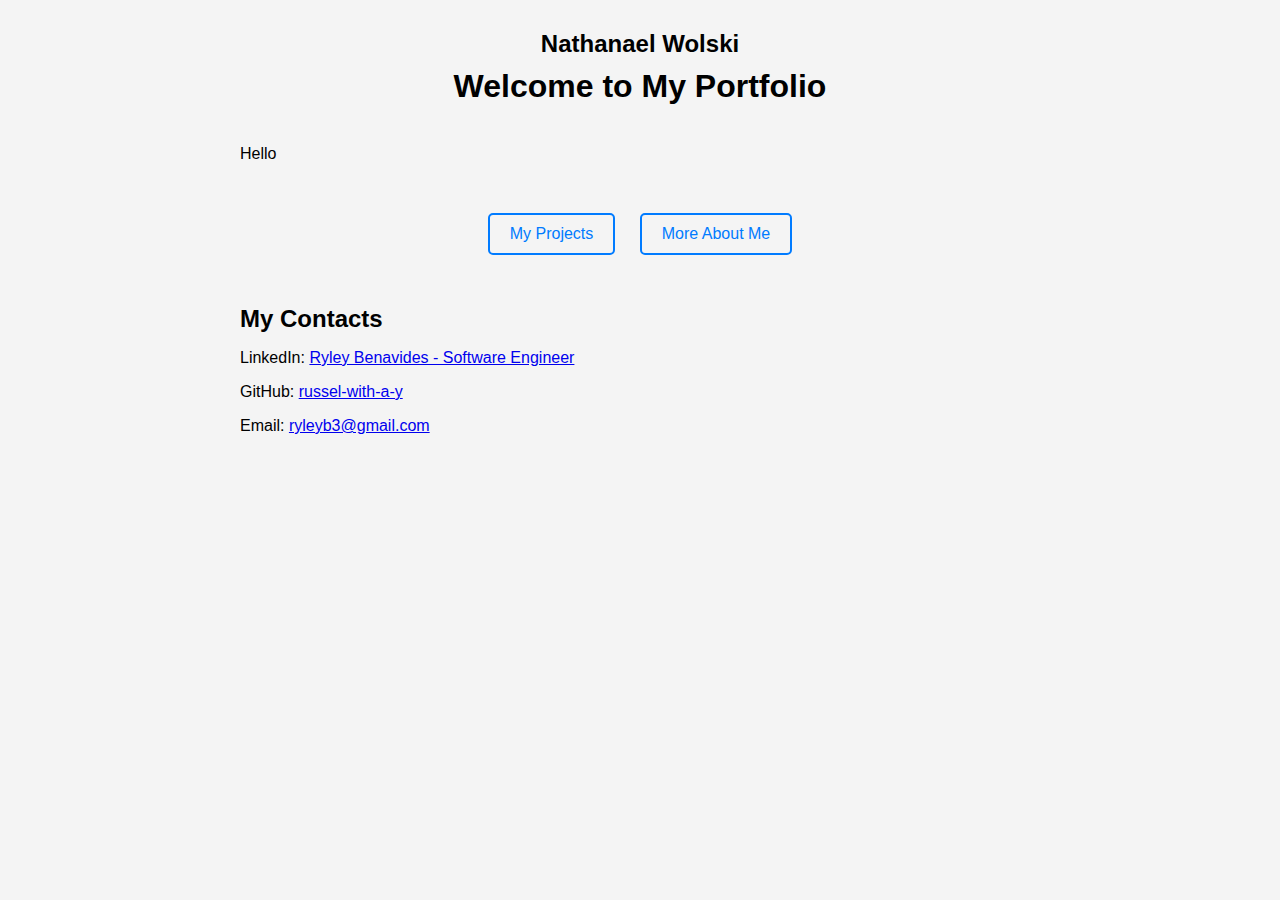
<file: nathanael-wolski/nathanPortfolio.html>
<!DOCTYPE html>
<html lang="en">
<head>
    <meta charset="UTF-8">
    <meta name="viewport" content="width=device-width, initial-scale=1.0">
    <link rel="stylesheet" href="nStyle.css">
    <title>Nathanael Wolski's Portfolio</title>
</head>
<body>

    <h2>Nathanael Wolski</h2>
    <h1>Welcome to My Portfolio</h1>

    <!-- Quick Introduction -->
    <div class="section intro">
        <p>Hello</p>
    </div>

    <!-- Navigation Buttons -->
    <div class="nav-buttons">
        <a href="projects/select" class="btn">My Projects</a>
        <a href="about" class="btn">More About Me</a>
    </div>

    <!-- Resume Button -->
    <!--<a href="resume.pdf" target="_blank" class="btn resume-btn">View My Resume</a>-->

    <!-- Contacts Section -->
    <div class="section contacts">
        <h2>My Contacts</h2>
        <p>LinkedIn: <a href="https://www.linkedin.com/in/ryley-benavides-software-engineer" target="_blank">Ryley Benavides - Software Engineer</a></p>
        <p>GitHub: <a href="https://github.com/russel-with-a-y" target="_blank">russel-with-a-y</a></p>
        <p>Email: <a href="mailto:ryleyb3@gmail.com">ryleyb3@gmail.com</a></p>
    </div>

    <script>
        document.getElementById('message').addEventListener('input', function () {
            var wordCount = this.value.split(/\s+/).length;
            if (wordCount > 250) {
                this.value = this.value.split(/\s+/).slice(0, 250).join(" ");
            }
        });
    </script>
</body>
</html>
</file>
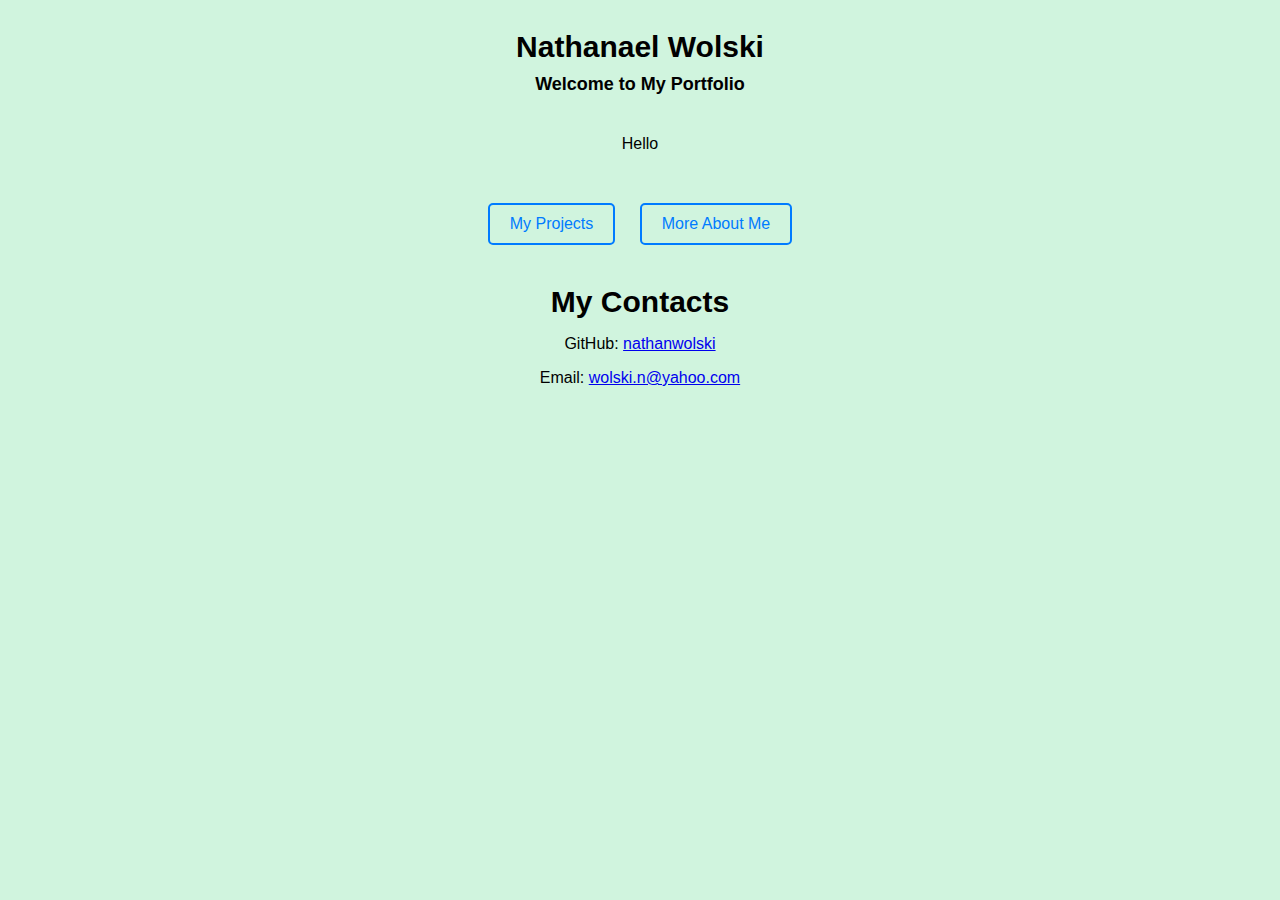
<file: nathanael-wolski/portfolio.html>
<!DOCTYPE html>
<html lang="en">
<head>
    <meta charset="UTF-8">
    <meta name="viewport" content="width=device-width, initial-scale=1.0">
    <link rel="stylesheet" href="nathanStyle.css">
    <title>Nathanael Wolski's Portfolio</title>
</head>
<body>

    <h2>Nathanael Wolski</h2>
    <h1>Welcome to My Portfolio</h1>

    <!-- Quick Introduction -->
    <div class="intro">
        <p>Hello</p>
    </div>

    <!-- Navigation Buttons -->
    <div class="nav-buttons">
        <a href="projects/select" class="btn">My Projects</a>
        <a href="about" class="btn">More About Me</a>
    </div>

    <!-- Resume Button -->
    <!--<a href="resume.pdf" target="_blank" class="btn resume-btn">View My Resume</a>-->

    <!-- Contacts Section -->
    <div class="section contacts">
        <h2>My Contacts</h2>
        <!--<p>LinkedIn: <a href="https://www.linkedin.com/in/ryley-benavides-software-engineer" target="_blank">Ryley Benavides - Software Engineer</a></p>-->
        <p>GitHub: <a href="https://github.com/nathanwolski" target="_blank">nathanwolski</a></p>
        <p>Email: <a href="mailto:wolski.n@yahoo.com">wolski.n@yahoo.com</a></p>
    </div>

    <script>
        document.getElementById('message').addEventListener('input', function () {
            var wordCount = this.value.split(/\s+/).length;
            if (wordCount > 250) {
                this.value = this.value.split(/\s+/).slice(0, 250).join(" ");
            }
        });
    </script>
</body>
</html>
</file>
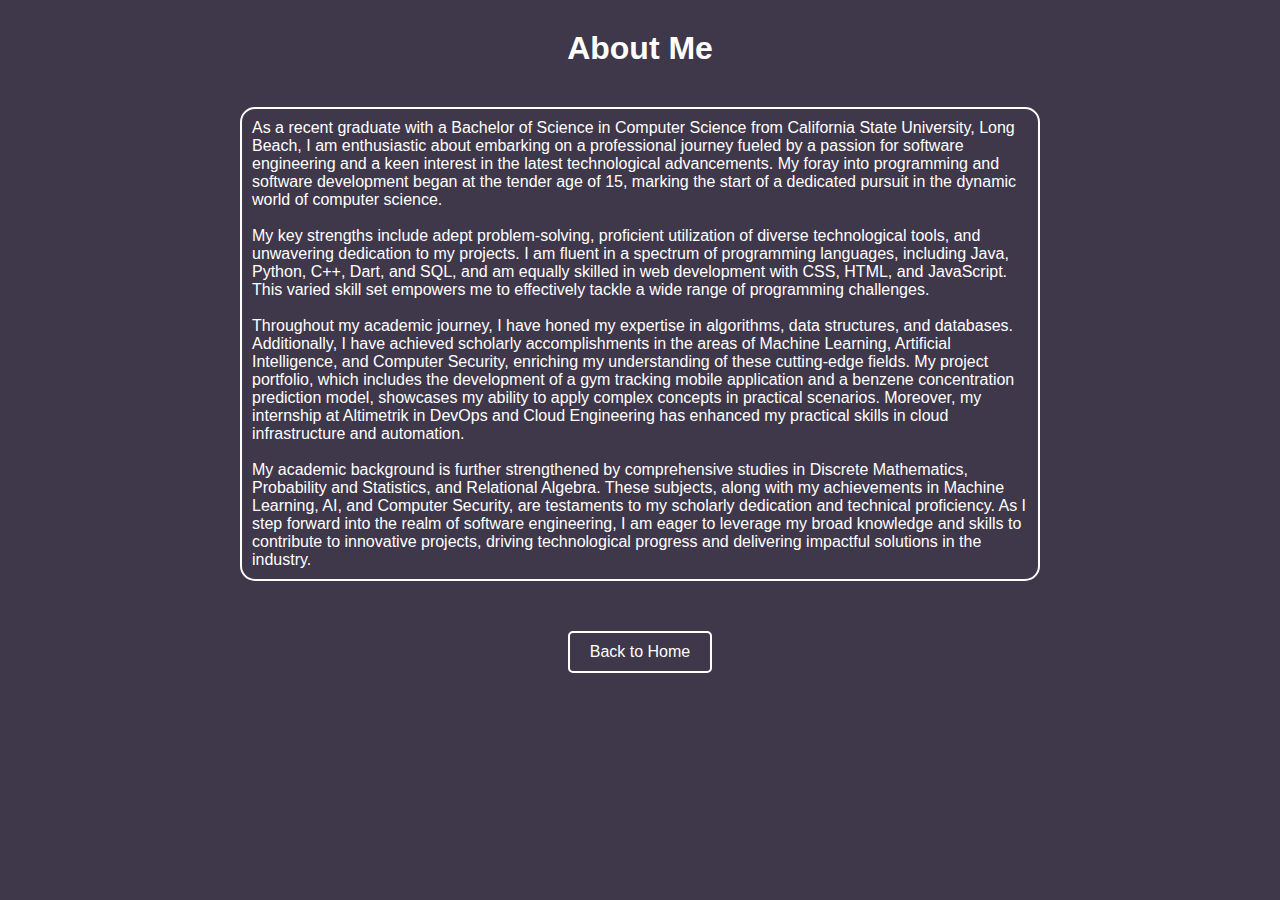
<file: ryley-benavides/about.html>
<!DOCTYPE html>
<html lang="en">
<head>
    <meta charset="UTF-8">
    <meta name="viewport" content="width=device-width, initial-scale=1.0">
    <link rel="stylesheet" href="style.css">
    <title>About Me</title>
</head>
<body>

    <h1>About Me</h1>
    <div class="section intro">
    <p class="intro-paragraph">As a recent graduate with a Bachelor of Science in Computer Science from California State University, 
        Long Beach, I am enthusiastic about embarking on a professional journey fueled by a passion for software engineering and a keen interest 
        in the latest technological advancements. My foray into programming and software development began at the tender age of 15, marking the 
        start of a dedicated pursuit in the dynamic world of computer science.<br><br>My key strengths include adept problem-solving, proficient 
        utilization of diverse technological tools, and unwavering dedication to my projects. I am fluent in a spectrum of programming 
        languages, including Java, Python, C++, Dart, and SQL, and am equally skilled in web development with CSS, HTML, and JavaScript. This 
        varied skill set empowers me to effectively tackle a wide range of programming challenges.<br><br>Throughout my academic journey, I have 
        honed my expertise in algorithms, data structures, and databases. Additionally, I have achieved scholarly accomplishments in the areas 
        of Machine Learning, Artificial Intelligence, and Computer Security, enriching my understanding of these cutting-edge fields. My project 
        portfolio, which includes the development of a gym tracking mobile application and a benzene concentration prediction model, showcases my 
        ability to apply complex concepts in practical scenarios. Moreover, my internship at Altimetrik in DevOps and Cloud Engineering has enhanced 
        my practical skills in cloud infrastructure and automation.<br><br>My academic background is further strengthened by comprehensive studies in Discrete 
        Mathematics, Probability and Statistics, and Relational Algebra. These subjects, along with my achievements in Machine Learning, AI, and 
        Computer Security, are testaments to my scholarly dedication and technical proficiency. As I step forward into the realm of software 
        engineering, I am eager to leverage my broad knowledge and skills to contribute to innovative projects, driving technological progress 
        and delivering impactful solutions in the industry.</p>
    </div>
    <a href="portfolio" class="btn">Back to Home</a>

</body>
</html>
</file>
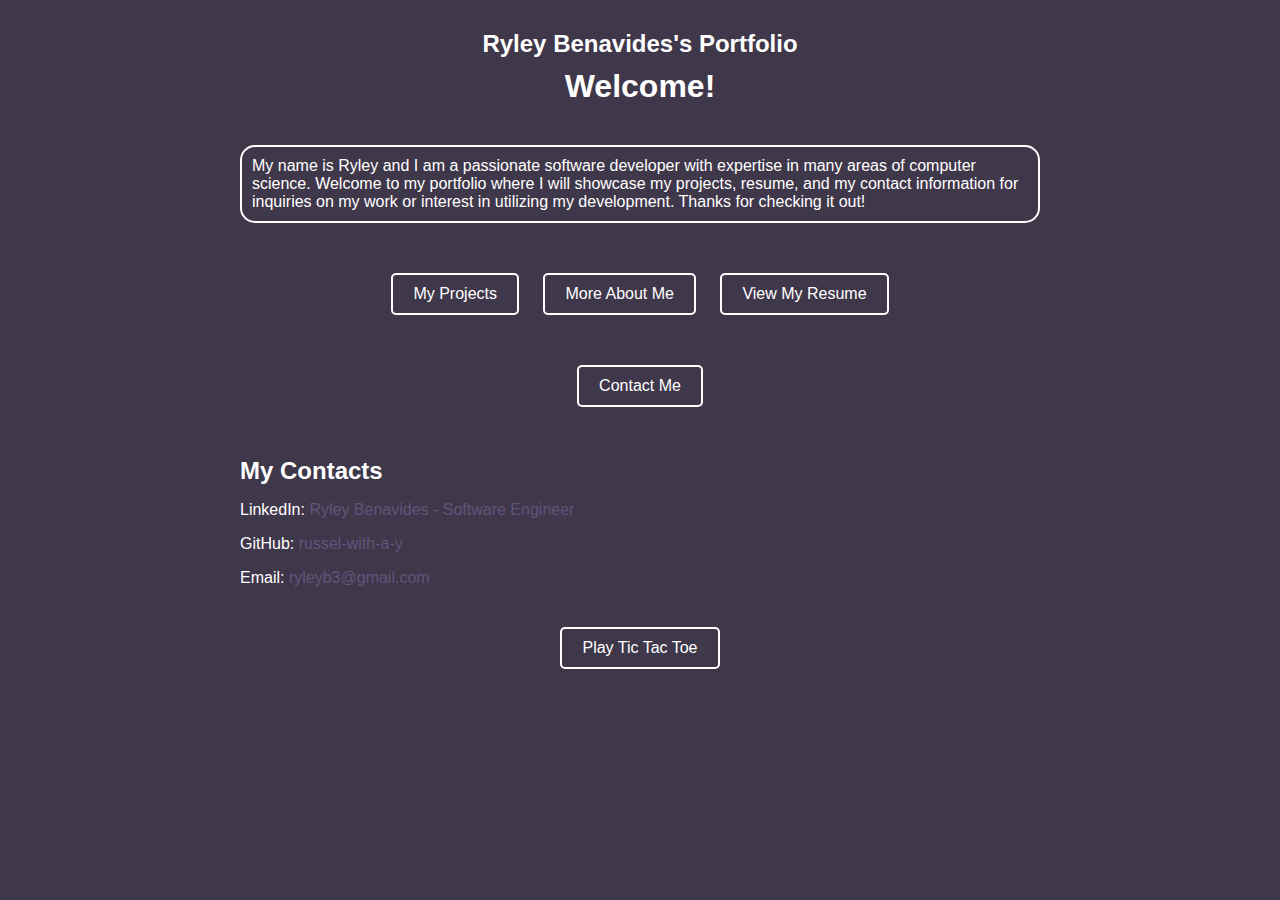
<file: ryley-benavides/portfolio.html>
<!DOCTYPE html>
<html lang="en">
<head>
    <meta charset="UTF-8">
    <meta name="viewport" content="width=device-width, initial-scale=1.0">
    <link rel="stylesheet" href="style.css">
    <title>Ryley Benavides's Portfolio</title>
</head>
<body>

    <h2>Ryley Benavides's Portfolio</h2>
    <h1>Welcome!</h1>

    <div class="section intro">
        <p class="intro-paragraph">My name is Ryley and I am a passionate 
            software developer with expertise in many areas of computer
             science. Welcome to my portfolio where I will showcase my 
             projects, resume, and my contact information for inquiries 
             on my work or interest in utilizing my development. Thanks 
             for checking it out!</p>
    </div>
    
    <div class="nav-buttons">
        <a href="projects/select" class="btn">My Projects</a>
        <a href="about" class="btn">More About Me</a>
        <a href="resume.pdf" class="btn">View My Resume</a>
    </div>

    <button id="contactWidgetButton" class="btn">Contact Me</button>

    <div id="contactWidget" class="contact-widget">
        <div class="contact-widget-header">
            <span>Contact Me</span>
            <button onclick="closeContactWidget()" class="btn close-btn">&times;</button>
        </div>
        <form action="https://formspree.io/f/myyqqwzq" method="POST">
            <label for="name">Name:</label><br>
            <input type="text" id="name" name="name" required><br>
            <label for="email">Email:</label><br>
            <input type="email" id="email" name="_replyto" required><br>
            <label for="message">Message (max 250 words):</label><br>
            <textarea id="message" name="message" rows="4" maxlength="1500" required></textarea><br>
            <input type="hidden" name="_subject" value="New submission from portfolio!">
            <input type="submit" value="Send Message" class="btn">
        </form>
    </div>

    <div class="section contacts">
        <h2>My Contacts</h2>
        <p>LinkedIn: <a href="https://www.linkedin.com/in/ryley-benavides-software-engineer" target="_blank">Ryley Benavides - Software Engineer</a></p>
        <p>GitHub: <a href="https://github.com/russel-with-a-y" target="_blank">russel-with-a-y</a></p>
        <p>Email: <a href="mailto:ryleyb3@gmail.com">ryleyb3@gmail.com</a></p>
    </div>

    <button id="ticTacToeButton" class="btn">Play Tic Tac Toe</button>

    <div id="ticTacToeWidget" class="tic-tac-toe-widget" style="display:none;">
        <div id="gameBoard" class="tic-tac-toe-grid">
            <!-- Game board cells will be populated by JavaScript -->
        </div>
        <button onclick="resetGame()" class="btn reset-btn">Reset Game</button>
    </div>

    <script src="tictactoe.js"></script>
    
</body>
</html>
</file>
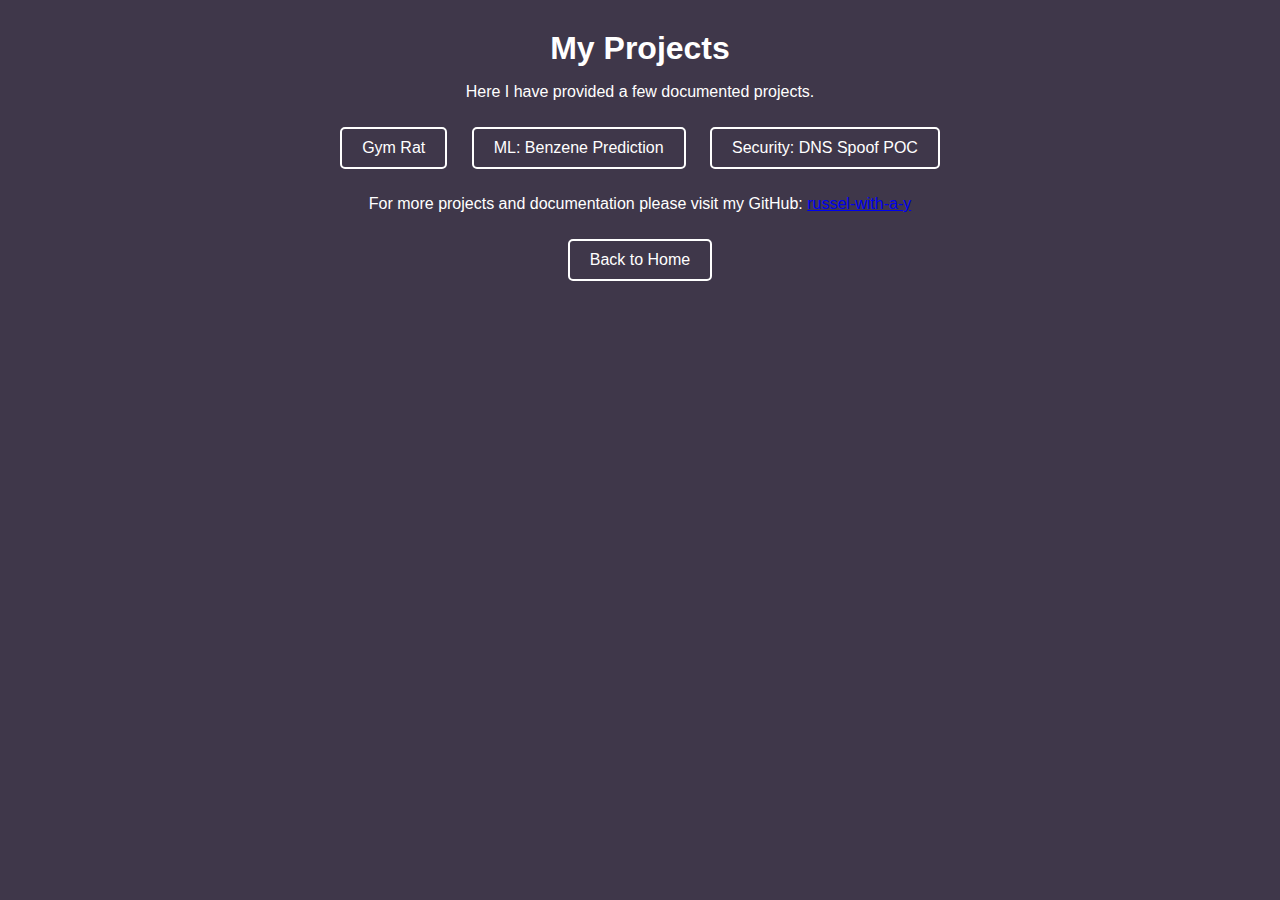
<file: ryley-benavides/projects/select.html>
<!DOCTYPE html>
<html lang="en">
<head>
    <meta charset="UTF-8">
    <meta name="viewport" content="width=device-width, initial-scale=1.0">
    <link rel="stylesheet" href="style.css">
    <title>My Projects</title>
</head>
<body>

    <h1>My Projects</h1>
    <p>Here I have provided a few documented projects.</p>
    <a href="gymrat" class="btn">Gym Rat</a>
    <a href="machinelearning" class="btn">ML: Benzene Prediction</a>
    <a href="dnsspoof" class="btn">Security: DNS Spoof POC</a>
    <p>For more projects and documentation please visit my GitHub: <a href="https://github.com/russel-with-a-y" target="_blank">russel-with-a-y</a></p>
    <!-- Back to Home Button -->
    <a href="../portfolio" class="btn">Back to Home</a>



</body>
</html>
</file>
<file: nathanael-wolski/nStyle.css>
body {
    font-family: Arial, sans-serif;
    text-align: center;
    padding: 20px;
    background-color: #f4f4f4;
    margin: auto;
    max-width: 800px; /* Max width for large screens */
}

h1, h2 {
    margin: 10px 0;
}

.section {
    margin: 40px 0;
    text-align: left;
}

.nav-buttons, .contact, .contacts {
    margin-bottom: 30px;
}
.contact-widget {
    display: none;
    position: fixed;
    right: 10px;
    top: 10px; /* Changed from bottom to top */
    background-color: white;
    box-shadow: 0 4px 8px rgba(0,0,0,0.1);
    border-radius: 5px;
    z-index: 1000;
    padding: 15px;
}

.contact-widget-header {
    display: flex;
    justify-content: space-between;
    align-items: center;
    margin-bottom: 10px;
}

.close-btn {
    font-size: 24px;
    background-color: transparent;
    border: none;
    cursor: pointer;
}


.btn {
    background-color: transparent;
    color: #007bff;
    padding: 10px 20px;
    margin: 10px;
    border: 2px solid #007bff;
    cursor: pointer;
    text-decoration: none;
    border-radius: 5px;
    font-size: 16px;
    display: inline-block;
    transition: background-color 0.3s, color 0.3s;
}

.btn:hover {
    background-color: #007bff;
    color: white;
}

.resume-btn {
    background-color: #007bff;
    color: white;
    border: none;
}

.resume-btn:hover {
    background-color: #0056b3;
}

@media screen and (max-width: 600px) {
    body {
        padding: 15px;
        max-width: none;
    }

    .btn {
        display: block; /* Stack buttons vertically on small screens */
        width: 100%;
        box-sizing: border-box; /* Ensures padding doesn't affect width */
    }
}
</file>
<file: nathanael-wolski/nathanStyle.css>
body {
    font-family: Arial, sans-serif;
    text-align: center;
    padding: 20px;
    background-color: #d0f4de;
    margin: auto;
    max-width: 800px; /* Max width for large screens */
}

h1 {
    margin: 10px 0;
    font-size: 18px;
}

h2 {
    margin: 10px 0;
    font-size: 30px;
}

.intro {
    margin: 40px 0;
    text-align: center;
}

.nav-buttons, .contact, .contacts {
    margin-bottom: 30px;
}
.contact-widget {
    display: none;
    position: fixed;
    right: 10px;
    top: 10px; /* Changed from bottom to top */
    background-color: white;
    box-shadow: 0 4px 8px rgba(0,0,0,0.1);
    border-radius: 5px;
    z-index: 1000;
    padding: 15px;
}

.contact-widget-header {
    display: flex;
    justify-content: space-between;
    align-items: center;
    margin-bottom: 10px;
}

.close-btn {
    font-size: 24px;
    background-color: transparent;
    border: none;
    cursor: pointer;
}


.btn {
    background-color: transparent;
    color: #007bff;
    padding: 10px 20px;
    margin: 10px;
    border: 2px solid #007bff;
    cursor: pointer;
    text-decoration: none;
    border-radius: 5px;
    font-size: 16px;
    display: inline-block;
    transition: background-color 0.3s, color 0.3s;
}

.btn:hover {
    background-color: #007bff;
    color: white;
}

.resume-btn {
    background-color: #007bff;
    color: white;
    border: none;
}

.resume-btn:hover {
    background-color: #0056b3;
}

@media screen and (max-width: 600px) {
    body {
        padding: 15px;
        max-width: none;
    }

    .btn {
        display: block; /* Stack buttons vertically on small screens */
        width: 100%;
        box-sizing: border-box; /* Ensures padding doesn't affect width */
    }
}
</file>
<file: ryley-benavides/style.css>
body {
    font-family: Arial, sans-serif;
    text-align: center;
    padding: 20px;
    background-color: #3f374a;
    color: white;
    margin: auto;
    max-width: 800px;
}

.intro-paragraph {
    border: 2px solid white;
    border-radius: 15px;
    padding: 10px;
    margin: 20px 0;
}

h1, h2 {
    margin: 10px 0;
    color: white;
}

.section {
    margin: 40px 0;
    text-align: left;
}

.nav-buttons, .contact, .contacts {
    margin-bottom: 30px;
}

.contact-widget {
    display: none;
    position: fixed;
    right: 10px;
    top: 10px;
    background-color: #3f374a;
    box-shadow: 0 4px 8px rgba(0,0,0,0.1);
    border-radius: 5px;
    z-index: 1000;
    padding: 15px;
    color: white;
}

.contact-widget-header {
    display: flex;
    justify-content: space-between;
    align-items: center;
    margin-bottom: 10px;
}

.close-btn {
    font-size: 24px;
    background-color: transparent;
    border: none;
    cursor: pointer;
    color: white;
}

.btn {
    background-color: transparent;
    color: white;
    padding: 10px 20px;
    margin: 10px;
    border: 2px solid white;
    cursor: pointer;
    text-decoration: none;
    border-radius: 5px;
    font-size: 16px;
    display: inline-block;
    transition: background-color 0.3s, color 0.3s;
}

.btn:hover {
    background-color: white;
    color: #3f374a;
}

a {
    color: #5f557a;
    text-decoration: none;
}

a:hover {
    color: #3f374a;
    text-decoration: underline;
}

a:visited {
    color: white;
}

.tic-tac-toe-widget {
    background-color: white;
    border: 2px solid #3f374a;
    border-radius: 5px;
    padding: 10px;
    text-align: center;
    max-width: 200px;
    margin: auto;
}

.tic-tac-toe-grid {
    display: grid;
    grid-template-columns: repeat(3, 1fr);
    gap: 5px;
}

.tic-tac-toe-cell {
    width: 60px;
    height: 60px;
    border: 1px solid #5f557a;
    background-color: #3f374a;
    color: white;
    font-size: 24px;
    line-height: 60px;
    text-align: center;
    cursor: pointer;
}

/* Styles for the reset button in the Tic Tac Toe widget */
.tic-tac-toe-widget .reset-btn {
    background-color: #3f374a; /* Dark purple background */
    color: white; /* White text */
    border: 2px solid white; /* White border */
}

.tic-tac-toe-widget .reset-btn:hover {
    background-color: white; /* White background on hover */
    color: #3f374a; /* Dark purple text on hover */
}

@media screen and (max-width: 600px) {
    body {
        padding: 15px;
        max-width: none;
    }

    .btn {
        display: block;
        width: 100%;
        box-sizing: border-box;
    }
}
</file>
<file: ryley-benavides/projects/style.css>
body {
    font-family: Arial, sans-serif;
    text-align: center;
    padding: 20px;
    background-color: #3f374a; /* Dark purple background */
    color: white; /* Make all text white for visibility */
    margin: auto;
    max-width: 800px; /* Max width for large screens */
}

h1, h2 {
    margin: 10px 0;
    color: white; /* Ensure headers are white */
}

.section {
    margin: 40px 0;
    text-align: left;
}

.nav-buttons, .contact, .contacts {
    margin-bottom: 30px;
}
.contact-widget {
    display: none;
    position: fixed;
    right: 10px;
    top: 10px; /* Changed from bottom to top */
    background-color: #3f374a; /* Dark purple to match theme */
    box-shadow: 0 4px 8px rgba(0,0,0,0.1);
    border-radius: 5px;
    z-index: 1000;
    padding: 15px;
    color: white; /* Text inside the widget */
}

.contact-widget-header {
    display: flex;
    justify-content: space-between;
    align-items: center;
    margin-bottom: 10px;
}

.close-btn {
    font-size: 24px;
    background-color: transparent;
    border: none;
    cursor: pointer;
    color: white; /* Ensure visibility */
}

.btn {
    background-color: transparent;
    color: white;
    padding: 10px 20px;
    margin: 10px;
    border: 2px solid white; /* White border for visibility */
    cursor: pointer;
    text-decoration: none;
    border-radius: 5px;
    font-size: 16px;
    display: inline-block;
    transition: background-color 0.3s, color 0.3s;
}

.btn:hover {
    background-color: white; /* White background on hover */
    color: #3f374a; /* Dark purple text on hover */
}

a:visited {
    color: white; /* White text for visited links */
}

@media screen and (max-width: 600px) {
    body {
        padding: 15px;
        max-width: none;
    }

    .btn {
        display: block; /* Stack buttons vertically on small screens */
        width: 100%;
        box-sizing: border-box; /* Ensures padding doesn't affect width */
    }
}
</file>
